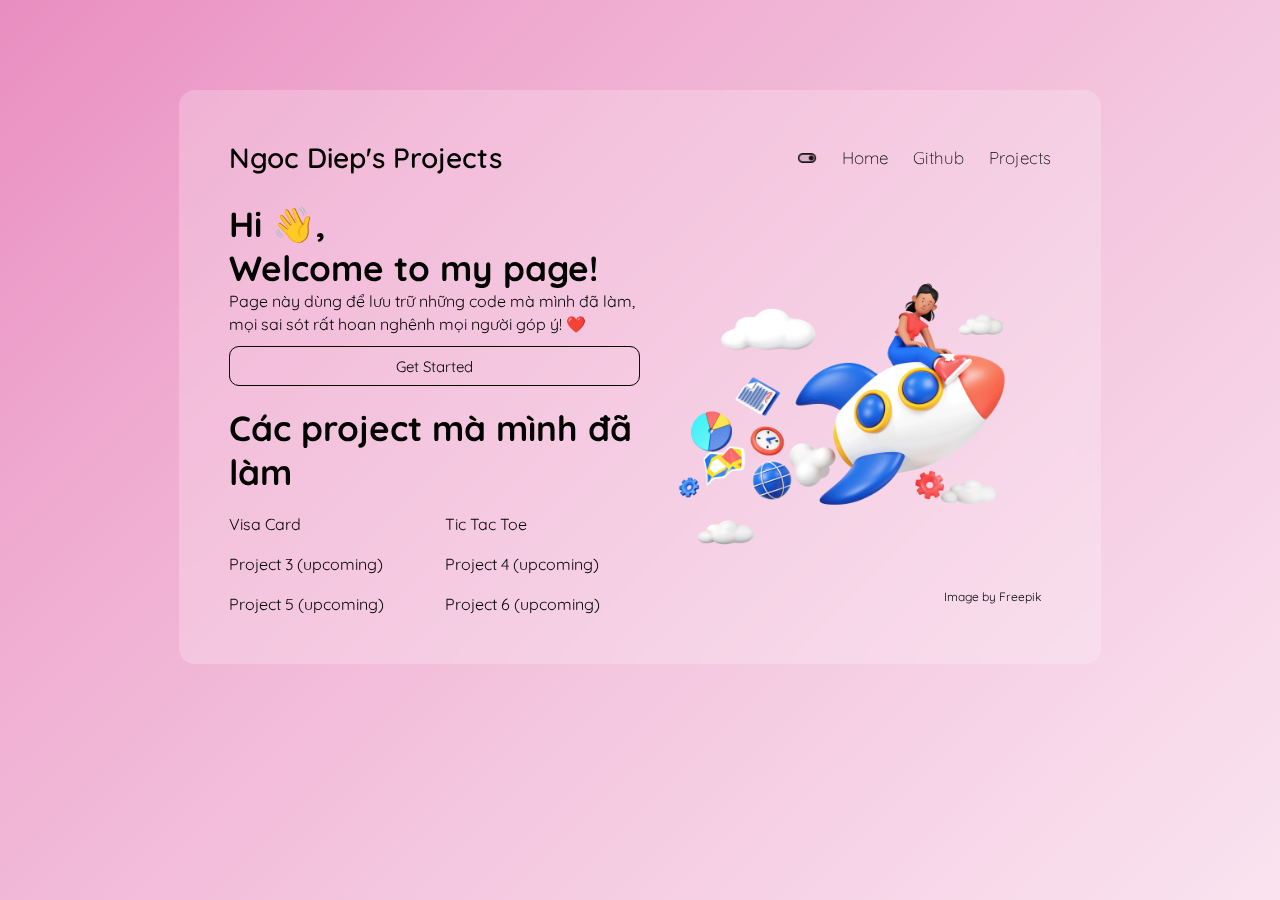
<file: index.html>
<!DOCTYPE html>
<html lang="en">

<head>
    <meta charset="UTF-8">
    <meta name="viewport" content="width=device-width, initial-scale=1.0">
    <link rel="stylesheet" href="style.css">
    <link rel="icon" href="icon.ico" type="image/x-icon">
    <title>Ngoc Diep's Portfolio</title>
</head>

<body>

    <div class="container">
        <div class="glass-container">
            <nav class="navbar">
                <div class="logo"><a href="#">Ngoc Diep's Projects</a></div>
                <ul class="nav-links">
                    <li class="nav-link">
                        <button id="themeToggle" class="theme-btn">
                                <img id="themeIcon" src="toggle_off.png" alt="theme icon">
                            </button>
                    </li>
                    <li class="nav-link"><a href="">Home</a></li>
                    <li class="nav-link"><a href="https://github.com/ngdip2409">Github</a></li>
                    <li class="nav-link"><a href="#">Projects</a></li>
                </ul>
            </nav>

            <div class="content">
                <div class="main">
                    <h2>Hi 👋,<br>Welcome to my page!</h2>
                    <p>
                        Page này dùng để lưu trữ những code mà mình đã làm, mọi sai sót rất hoan nghênh mọi người góp ý! ❤️
                    </p>
                    <button id="startBtn">Get Started</button>
                    <br><br>

                    <h2 id="projectSection">Các project mà mình đã làm</h2>
                    <div class="project-grid">
                        <a href="./visa_card/index.html" class="project">Visa Card</a>
                        <a href="./tic_tac_toe/index.html" class="project"> Tic Tac Toe</a>
                        <a href="#" class="project"> Project 3 (upcoming)</a>
                        <a href="#" class="project"> Project 4 (upcoming)</a>
                        <a href="#" class="project"> Project 5 (upcoming)</a>
                        <a href="#" class="project"> Project 6 (upcoming)</a>
                    </div>
                </div>

                <div class="image-wrapper">
                    <img src="image.png">
                    <div class="attrebute">
                        <a href="https://www.freepik.com/free-psd/marketing-concept-with-woman-rocketship_33417710.htm#page=2&query=3d%20illustration&position=32&from_view=search&track=ais">Image
                            by Freepik</a>
                    </div>
                </div>
            </div>
        </div>
    </div>

    <script>
        // Scroll
        document.getElementById("startBtn").onclick = () => {
            document.getElementById("projectSection").scrollIntoView({
                behavior: "smooth"
            });
        };

        // ================== THEME TOGGLE ====================

        const toggleBtn = document.getElementById("themeToggle");
        const themeIcon = document.getElementById("themeIcon");

        // Icon Base64
        const iconDark = "./toggle_on.png";

        const iconLight = "./toggle_off.png";

        // Update icon based on theme
        function updateIcon() {
            themeIcon.src = document.body.classList.contains("dark") ? iconLight : iconDark;
        }

        // Load theme
        const savedTheme = localStorage.getItem("theme");
        if (savedTheme === "dark") document.body.classList.add("dark");
        updateIcon();

        // Toggle theme
        toggleBtn.onclick = () => {
            document.body.classList.toggle("dark");

            localStorage.setItem("theme",
                document.body.classList.contains("dark") ? "dark" : "light"
            );

            updateIcon();
        };
    </script>

</body>

</html>

</html>
</file>
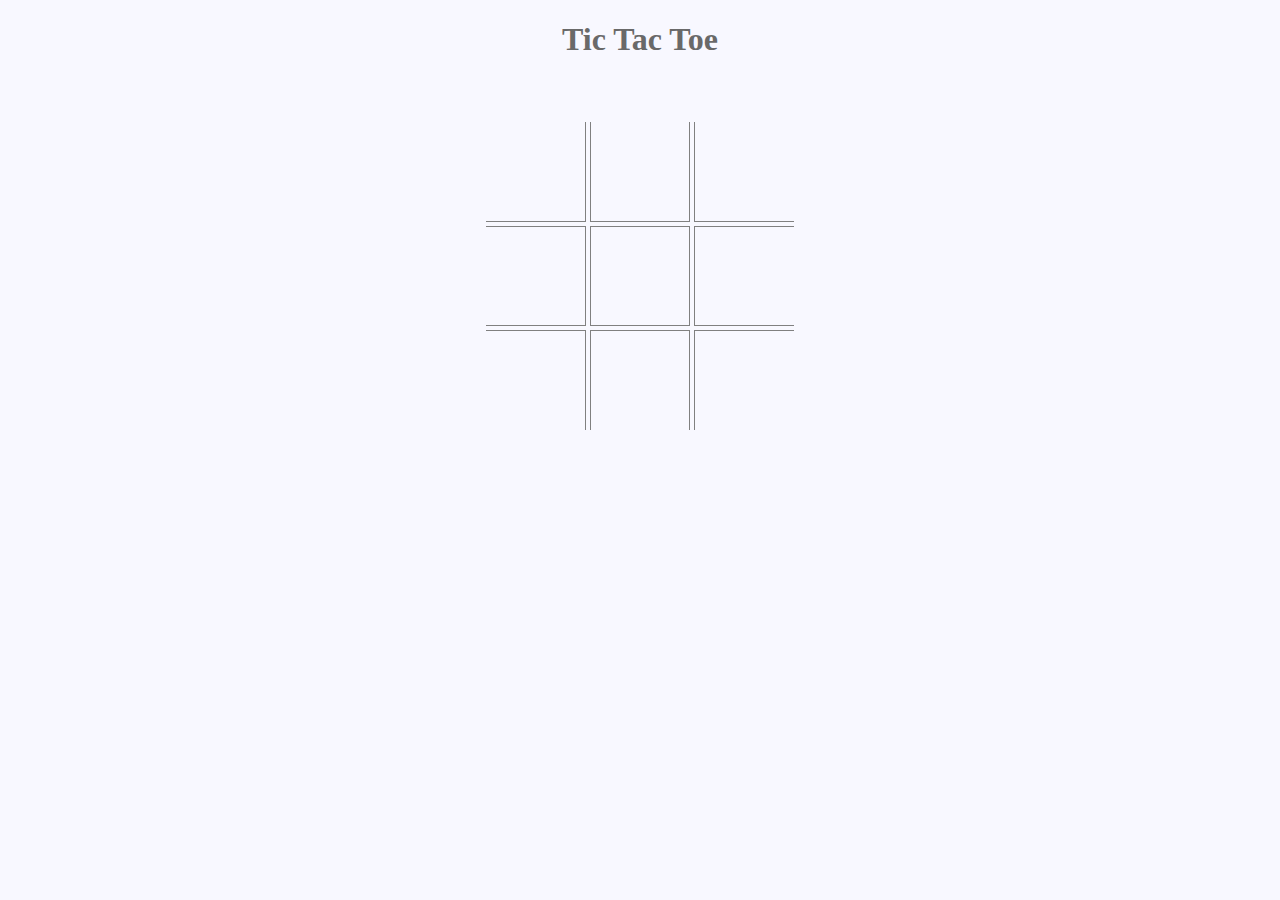
<file: tic_tac_toe/index.html>
<!DOCTYPE html>
<html lang="en">

<head>
    <meta charset="UTF-8">
    <meta http-equiv="X-UA-Compatible" content="IE=edge">
    <meta name="viewport" content="width=device-width, initial-scale=1.0">
    <link rel="stylesheet" href="style.css">
    <title>Tic tac toe</title>
</head>

<body>
    <h1>Tic Tac Toe</h1>
    <div id="container">
        <div class="block">
            <div id="box1" class="box top left">
                <span data-player="none" onclick="play(this)">&nbsp;</span>
            </div>
            <div id="box2" class="box top">
                <span data-player="none" onclick="play(this)">&nbsp;</span>
            </div>
            <div id="box3" class="box top right">
                <span data-player="none" onclick="play(this)">&nbsp;</span>
            </div>
        </div>
        <div class="block">
            <div id="box4" class="box left">
                <span data-player="none" onclick="play(this)">&nbsp;</span>
            </div>
            <div id="box5" class="box">
                <span data-player="none" onclick="play(this)">&nbsp;</span>
            </div>
            <div id="box6" class="box right">
                <span data-player="none" onclick="play(this)">&nbsp;</span>
            </div>
        </div>
        <div class="block">
            <div id="box7" class="box bottom left">
                <span data-player="none" onclick="play(this)">&nbsp;</span>
            </div>
            <div id="box8" class="box bottom">
                <span data-player="none" onclick="play(this)">&nbsp;</span>
            </div>
            <div id="box9" class="box bottom right">
                <span data-player="none" onclick="play(this)">&nbsp;</span>
            </div>
        </div>
    </div>

    <script src="index.js"></script>
</body>

</html>
</file>
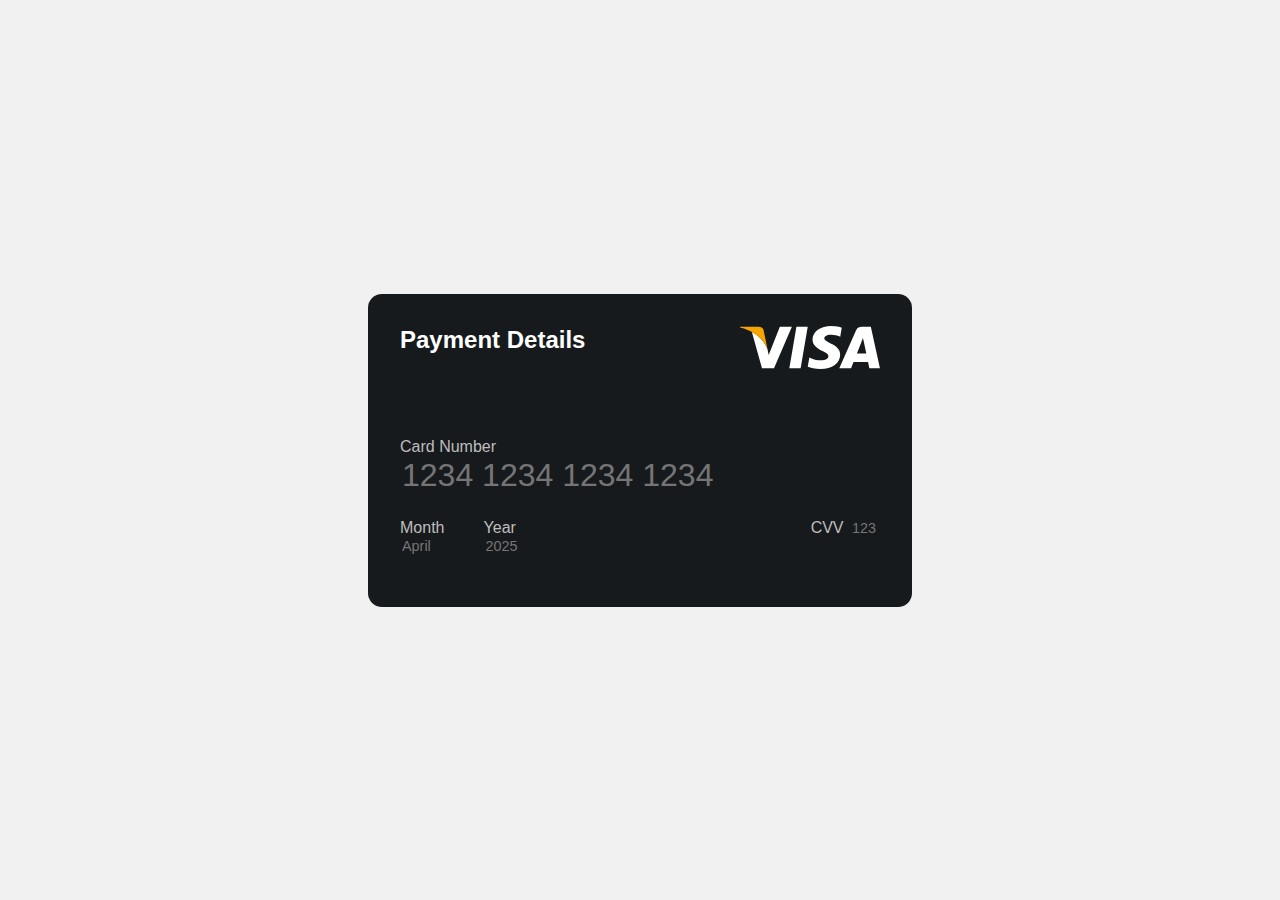
<file: visa_card/index.html>
<!DOCTYPE html>
<html lang="en">
<head>
    <meta charset="UTF-8">
    <meta http-equiv="X-UA-Compatible" content = "IE=edge">
    <meta name="viewport" content="width=device-width, initial-scale=1.0">
    <link rel = "stylesheet" href = "style.css">
    <title>Visa Card | Ngoc Diep</title>
</head>

<body>
   <div class="container">
        <div class="card">
            <div class="header">
                <h3 class="title">Payment Details</h3>
                <svg xmlns="http://www.w3.org/2000/svg" class="logo" width="140" height="43" viewBox="0 0 175.7 53.9">
                    <style>
                        .visa {
                            fill: #fff;
                        }
                    </style>
                    <path class="visa"
                        d="M61.9 53.1l8.9-52.2h14.2l-8.9 52.2zm65.8-50.9c-2.8-1.1-7.2-2.2-12.7-2.2-14.1 0-24 7.1-24 17.2-.1 7.5 7.1 11.7 12.5 14.2 5.5 2.6 7.4 4.2 7.4 6.5 0 3.5-4.4 5.1-8.5 5.1-5.7 0-8.7-.8-13.4-2.7l-2-.9-2 11.7c3.3 1.5 9.5 2.7 15.9 2.8 15 0 24.7-7 24.8-17.8.1-5.9-3.7-10.5-11.9-14.2-5-2.4-8-4-8-6.5 0-2.2 2.6-4.5 8.1-4.5 4.7-.1 8 .9 10.6 2l1.3.6 1.9-11.3M164.2 1h-11c-3.4 0-6 .9-7.5 4.3l-21.1 47.8h14.9s2.4-6.4 3-7.8h18.2c.4 1.8 1.7 7.8 1.7 7.8h13.2l-11.4-52.1m-17.5 33.6c1.2-3 5.7-14.6 5.7-14.6-.1.1 1.2-3 1.9-5l1 4.5s2.7 12.5 3.3 15.1h-11.9zm-96.7-33.7l-14 35.6-1.5-7.2c-2.5-8.3-10.6-17.4-19.6-21.9l12.7 45.7h15.1l22.4-52.2h-15.1" />
                    <path fill="#F7A600"
                        d="M23.1.9h-22.9l-.2 1.1c17.9 4.3 29.7 14.8 34.6 27.3l-5-24c-.9-3.3-3.4-4.3-6.5-4.4" />
                </svg>
            </div>

            <div class="content">
                <div class="row">
                    <label>Card Number</label>
                    <input type="text" class = "card-number" placeholder="1234 1234 1234 1234">
                </div>

                <div class="row card-expire">
                    <div class="row card-expire-month">
                        <label>Month</label>
                        <input type="text" placeholder="April">
                    </div>
                    <div class="row card-expire-year">
                        <label>Year</label>
                        <input type="text" placeholder="2025">
                    </div>
                </div>

                <div class="row card-cvv">
                    <lable>CVV</lable>
                    <input type="text" placeholder="123">
                </div>

            </div>

        </div>
   </div> 
</body>
</html>
</file>
<file: style.css>
@import url('https://fonts.googleapis.com/css2?family=Quicksand:wght@300;400;500;600;700&display=swap');

:root {
    --text-color: #000;

    --glass-bg: rgba(255, 255, 255, 0.22);
    --glass-border: rgba(255, 255, 255, 0.28);

    --bg-light: linear-gradient(
        135deg,
        #e98ec0 0%,
        #efaad0 25%,
        #f4c7e0 60%,
        #fae3ef 100%
    );
}

body.dark {
    --text-color: #ffffff;

    --glass-bg: rgba(0, 0, 0, 0.32);
    --glass-border:rgba(255,255,255,0.08);

    background: linear-gradient(
        135deg,
        #0c2217 0%,
        #0f3622 30%,
        #11492d 60%,
        #246043 85%,
        #367658 100%
    ) !important;
}

* {
    font-family: 'Quicksand', sans-serif;
    margin: 0;
    padding: 0;
    box-sizing: border-box;
}

a {
    text-decoration: none;
    color: var(--text-color);
}

body {
    color: var(--text-color);
    background: var(--bg-light);
    min-height: 100vh;
    transition: background 0.4s ease, color 0.3s ease;
}

.container {
    display: flex;
    justify-content: center;
}

.glass-container {
    max-width: 72vw;
    margin-top: 10vh;
    margin-bottom: 40px;
    background: var(--glass-bg);
    padding: 50px;
    border-radius: 16px;
    backdrop-filter: blur(10px);
    -webkit-backdrop-filter: blur(10px);
}

.navbar {
    display: flex;
    justify-content: space-between;
    align-items: center;
}

.logo {
    font-size: 28px;
    font-weight: 600;
}

.nav-links {
    display: flex;
    align-items: center;
    gap: 25px;
    list-style: none;
}

.nav-link {
    font-size: 17px;
    font-weight: 300;
    display: flex;
    align-items: center;
}

.theme-btn {
    background: transparent;
    border: none;
    padding: 0;
    cursor: pointer;
    display: flex;
    align-items: center;
}

.theme-btn img {
    width: 20px;
    height: 20px;
    object-fit: contain;
    opacity: 0.9;
    transition: opacity 0.2s ease;
}

.theme-btn img:hover {
    opacity: 1;
}

.content {
    display: flex;
    justify-content: space-between;
    width: 100%;
}

.main {
    margin-top: 3vh;
    width: 50%;
}

.main h2 {
    font-size: 35px;
}

.main p {
    font-size: 16px;
    line-height: 23px;
}

button:not(.theme-btn) {
    margin-top: 10px;
    width: 100%;
    height: 40px;
    font-size: 15px;

    color: var(--text-color); /* ← đổi từ #fff sang biến */
    background-color: transparent;

    border: 1px solid var(--text-color); /* ← đổi luôn border theo theme */

    border-radius: 10px;
    cursor: pointer;
    transition: 0.3s ease;
}

button:not(.theme-btn):hover {
    background-color: var(--text-color); /* nền theo theme */
    color: #000; /* chữ đen trong hover để tránh mù chữ */

    /* Nếu dark mode thì hover chữ trắng */
}

body.dark button:not(.theme-btn):hover {
    color: #000;  /* dark mode hover -> chữ đen hợp với nền sáng */
}

body.dark button:not(.theme-btn) {
    border-color: #fff; /* border trắng */
}

.project-grid {
    margin-top: 20px;
    display: grid;
    grid-template-columns: repeat(auto-fit, minmax(180px, 1fr));
    gap: 20px;
}

.project-card,
.project-visacard {
    padding: 20px;
    height: 120px;
    background: rgba(255,255,255,0.1);
    border-radius: 12px;
    backdrop-filter: blur(4px);
    border: 1px solid var(--text-color);
    font-size: 20px;
    font-weight: 500;
    text-align: center;
    color: var(--text-color);
    display: flex;
    justify-content: center;
    align-items: center;
    transition: 0.25s ease;
}

.project-card:hover,
.project-visacard:hover {
    background: rgba(255,255,255,0.25);
    transform: translateY(-4px);
}

.image-wrapper {
    position: relative;
    width: 50%;
    display: flex;
    justify-content: center;
    align-items: center;
    margin-top: 40px;
}

.image-wrapper img {
    width: 100%;
    max-width: 480px;
    height: auto;
    object-fit: contain;
}

.attrebute {
    position: absolute;
    bottom: 10px;
    right: 10px;
    font-size: 12px;
}

@media screen and (max-width: 1075px) {
    .content {
        flex-direction: column;
        align-items: center;
    }

    .main,
    .image-wrapper {
        width: 100%;
        text-align: center;
    }
}

@media screen and (max-width: 720px) {
    .logo {
        font-size: 22px;
    }

    .nav-link {
        font-size: 13px;
    }

    .main h2 {
        font-size: 28px;
    }

    .image-wrapper img {
        max-width: 360px;
    }
}
</file>
<file: tic_tac_toe/style.css>
body {
    background: ghostwhite;
    color: dimgray;
    font-family: serif;
    text-align: center;
}

h1 {
    font-size: 2rem;
}

#container {
    margin: 5% auto;
    border-radius: 5px;
    text-align: center;
}

.box {
    display: inline-block;
    border: 1px solid gray;
    width: 100px;
    height: 100px;
    text-align: center;
    box-sizing: border-box;
    padding: 0;
}

span {
    position: absolute;
    font-size: 75px;
    font-family: sans-serif;
    text-align: center;
    height: 75px;
    width: 75px;
    padding: 0;
    margin: 5px;
    margin-left: -35px;
}

.top {
    border-top: none;
}

.bottom {
    border-bottom: none;
}

.left {
    border-left: none;
}

.right {
    border-right: none;
}

.alert {
    height: 75px;
    width: 150px;
    display: inline-block;
    background: ghostwhite;
    position: relative;
    z-index: 10;
    margin-top: -50%;
    border-radius: 20px;
    box-shadow: 0 0 75px 2px dimgray;
    animation: larger 0.5ps;
    animation-fill-mode: forwards;
    box-sizing: content-box;
    padding: 30px;
    bottom: 50px;
    top: 0;
}

button {
    background: dimgray;
    border-radius: 2px;
    color: ghostwhite;
    border: none;
    outline: none;
}

button:focus {
    background: silver;
}

.activeBox {
    background: silver;
}

@keyframes larger {
    from {
        height: 75px;
        width: 125px;
    }
    to {
        height: 100px;
        width: 250px;
    }
}
</file>
<file: visa_card/style.css>
*{
    margin: 0;
    box-sizing: border-box;
}

html{
    height: 100%;  
}

body{
    background-color: #f1f1f1;
    font-family: "Segoe UI", sans-serif;
    min-height: 100%;
    display: flex;
    align-items: center;
    justify-content: center;
}

.container{
    margin: 0 auto;
    max-width: 34rem;
    width: 90%;
}

input{
    background-color: transparent;
    border: none;
    color: #fff;
    font: inherit;
    width: auto;
}

inout::placeholder{
    color: #fff;
}

label{
    display: block;
}

.card{
    background-color: #171a1c;
    border-radius: 14px;
    color: #bebebe;
    padding: 32px;
}

.header{
    margin-bottom: 7rem;
}

.title{
    color: #fff;
    float: left;
    font-size: 1.5rem;
}

.logo{
    float: right;
}

.row{
    margin-bottom: 1.5rem;
}

.content{
    margin-bottom: 5rem;
}

.content input{
    outline: none;
}

.card-number{
    font-size: 32px;
}

.card-expire{
    float: left;
}

.card-expire input{
    font-size: 0.9rem;
}

.card-expire-month{
    width: 22%;
}

.card-expire-month, .card-expire-year{
    float: left;
}

.card-cvv{
    float: right;
}

.card-cvv input{
    width: 2rem;
    text-align: center;
    font-size: 0.9rem;
}
</file>
